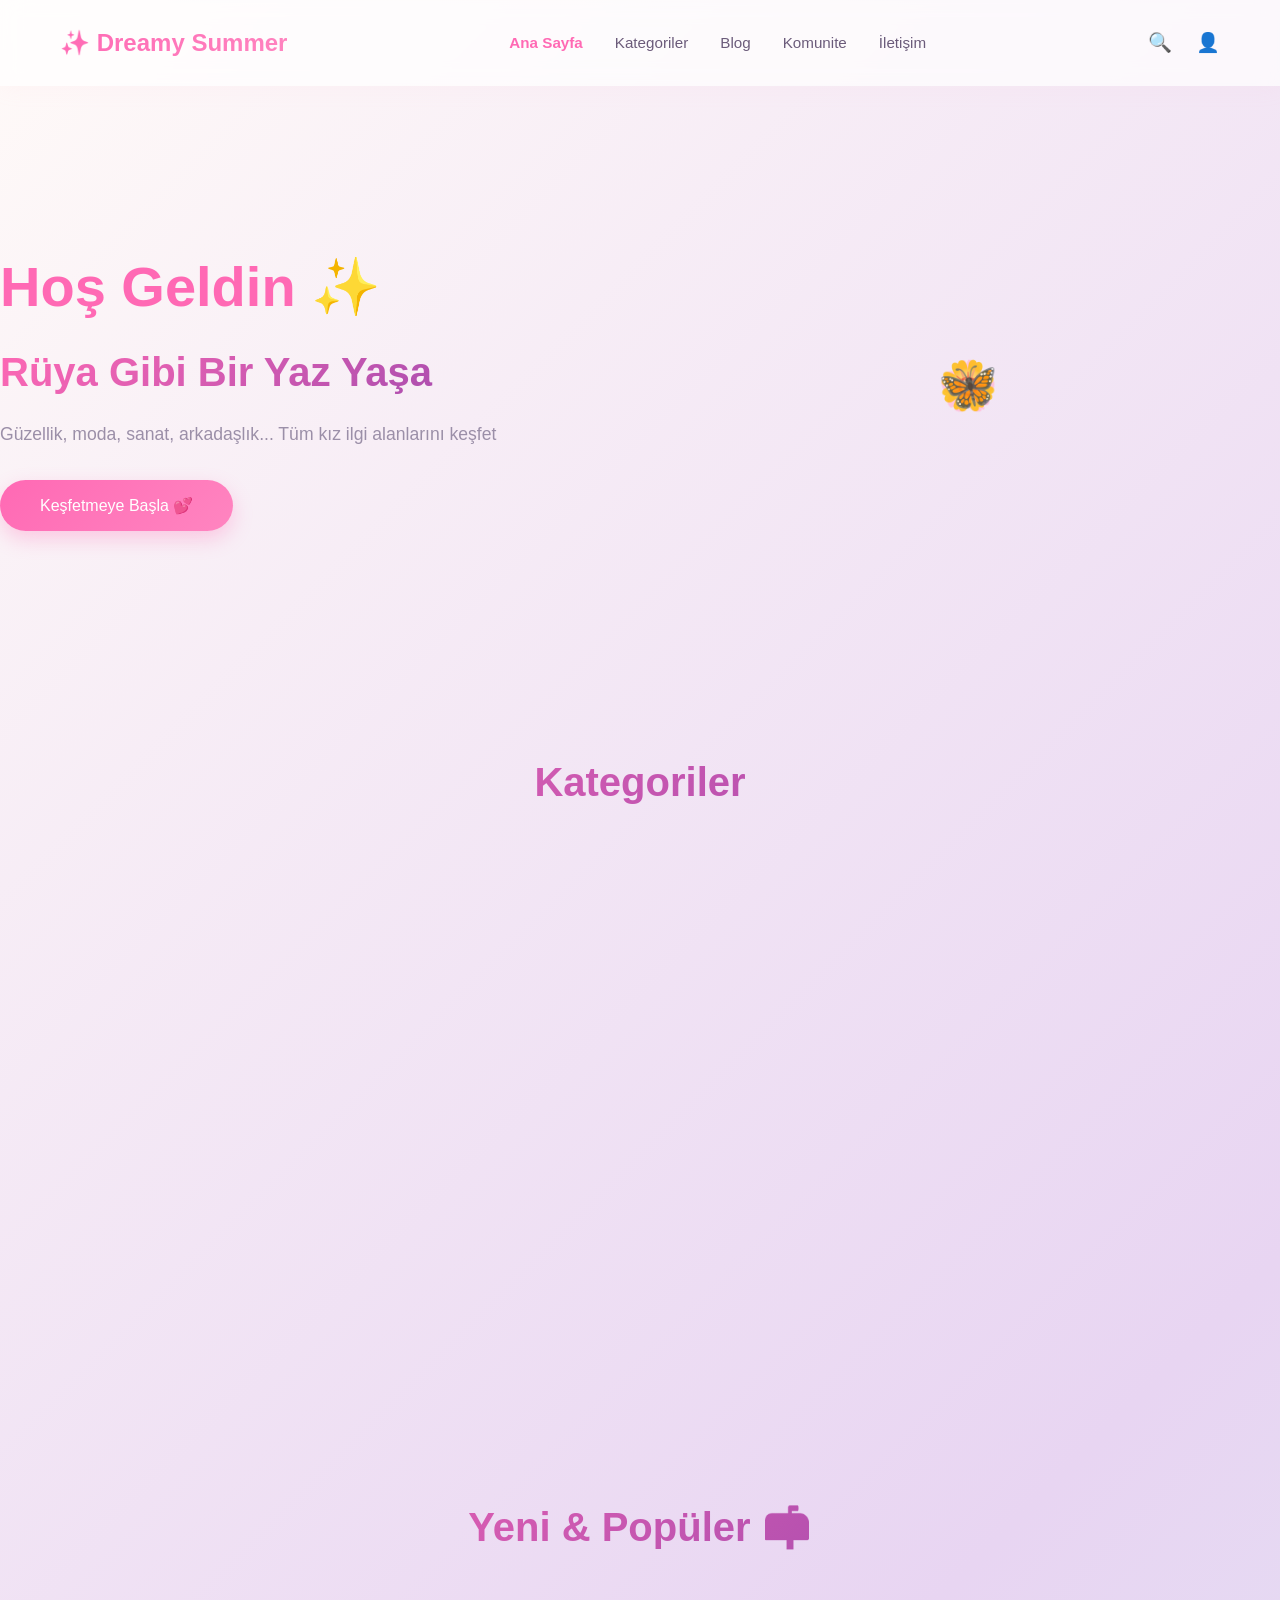
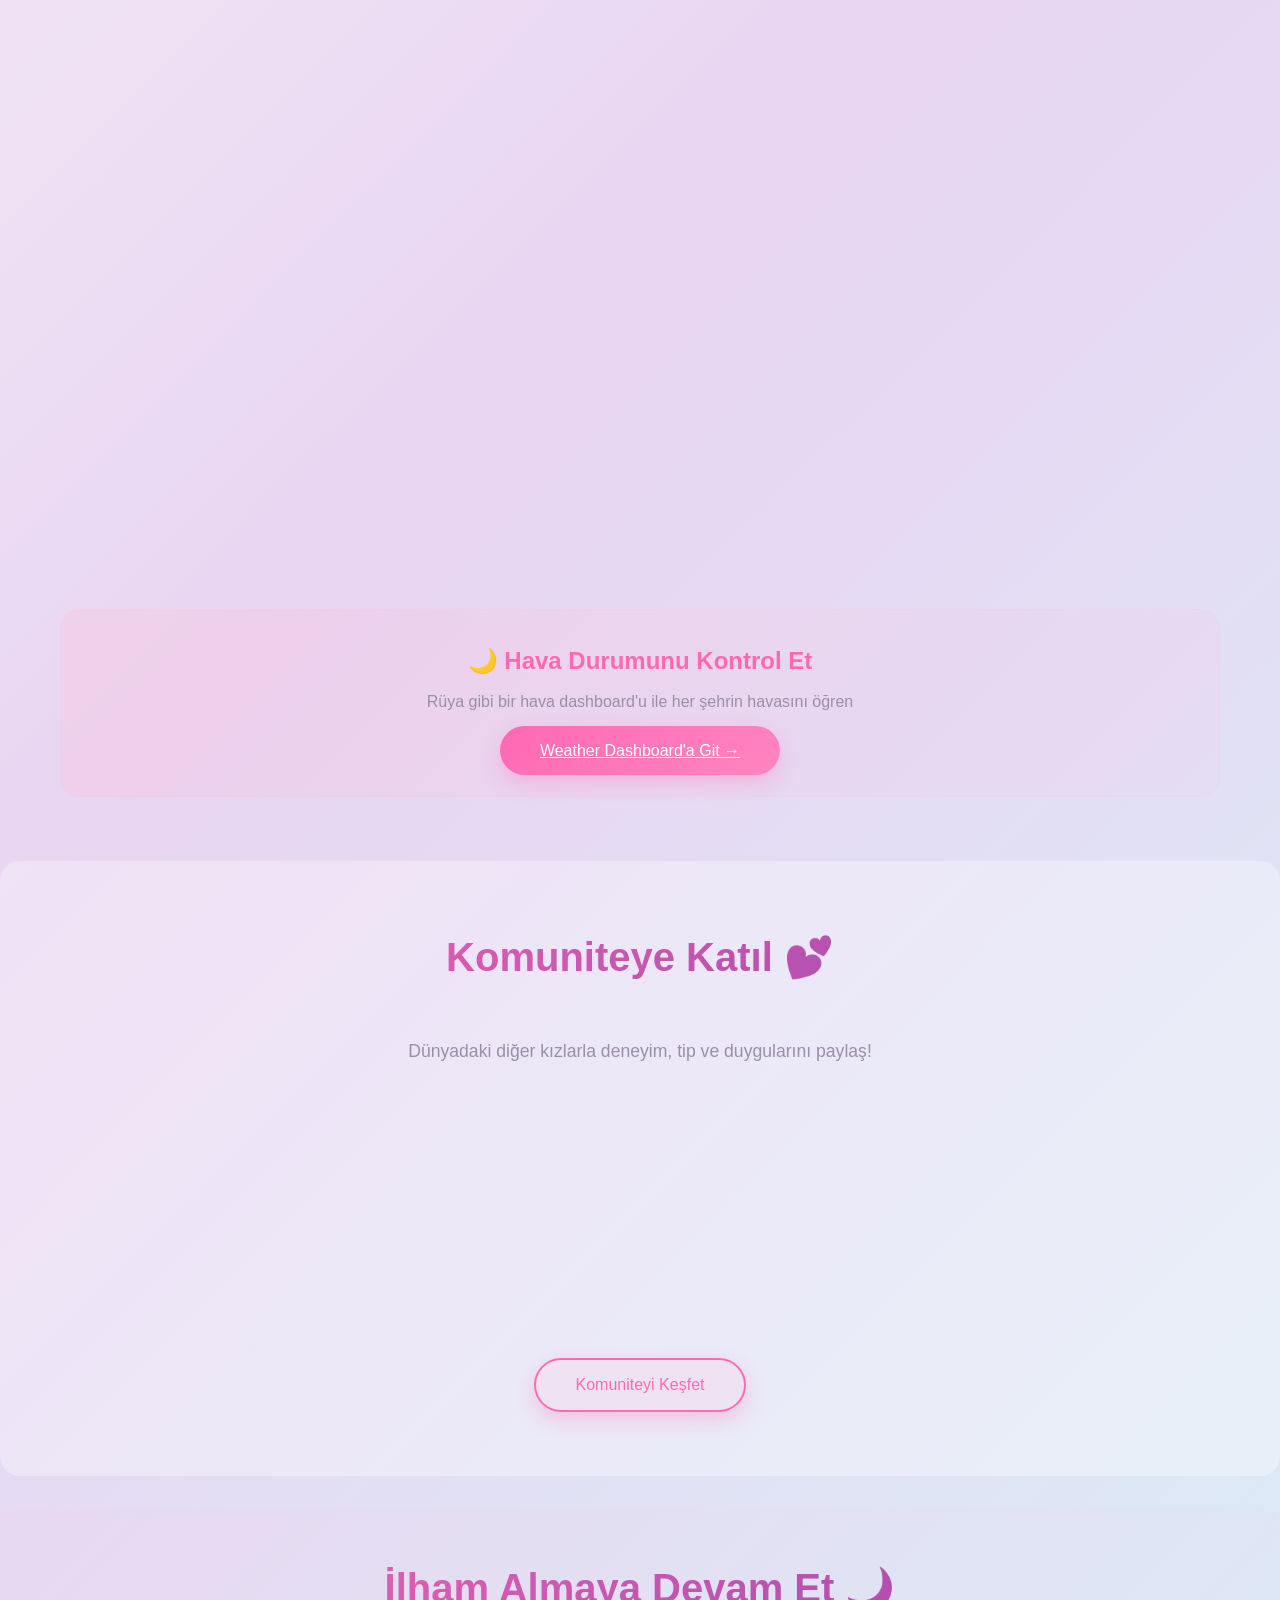
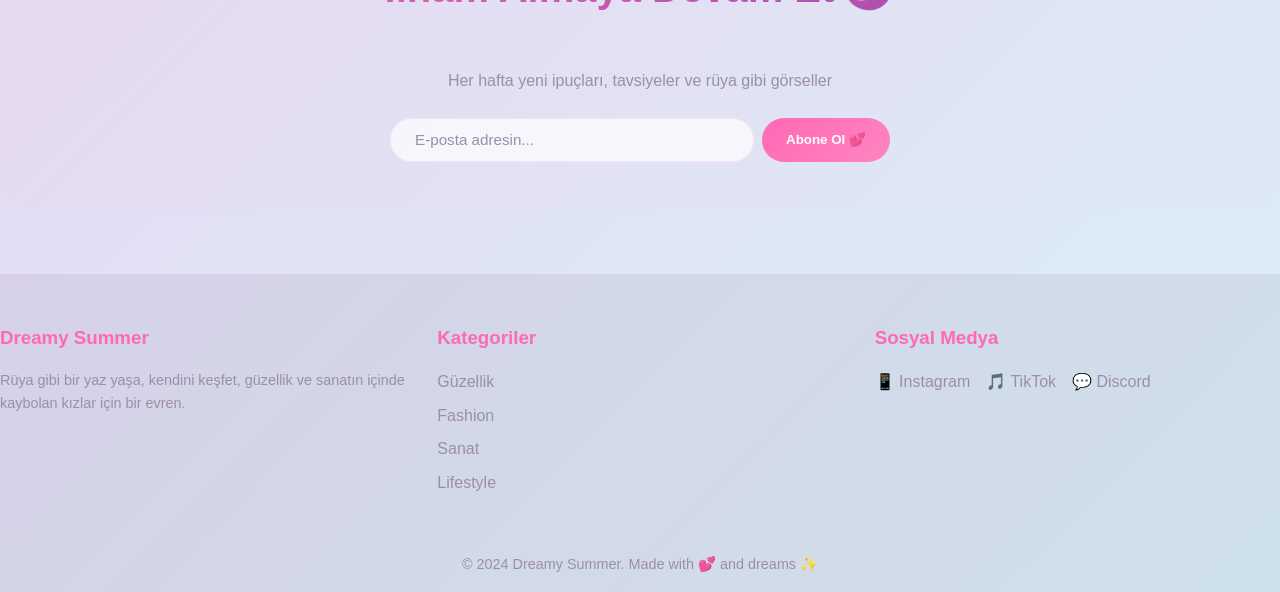
<file: index.html>
<!DOCTYPE html>
<html lang="tr">
<head>
    <meta charset="UTF-8">
    <meta name="viewport" content="width=device-width, initial-scale=1.0">
    <title>Dreamy Summer - Kız Kulübü</title>
    <link rel="stylesheet" href="style.css">
</head>
<body>
    <!-- Navigation -->
    <nav class="navbar">
        <div class="container">
            <div class="logo">✨ Dreamy Summer</div>
            <ul class="nav-links">
                <li><a href="#home">Ana Sayfa</a></li>
                <li><a href="#categories">Kategoriler</a></li>
                <li><a href="#blog">Blog</a></li>
                <li><a href="#community">Komunite</a></li>
                <li><a href="#contact">İletişim</a></li>
            </ul>
            <div class="nav-icons">
                <span class="search-icon">🔍</span>
                <span class="user-icon">👤</span>
            </div>
        </div>
    </nav>

    <!-- Hero Section -->
    <section id="home" class="hero">
        <div class="hero-content">
            <h1>Hoş Geldin ✨</h1>
            <h2>Rüya Gibi Bir Yaz Yaşa</h2>
            <p>Güzellik, moda, sanat, arkadaşlık... Tüm kız ilgi alanlarını keşfet</p>
            <button class="cta-button">Keşfetmeye Başla 💕</button>
        </div>
        <div class="hero-image">
            <div class="floating-element">🌸</div>
            <div class="floating-element" style="animation-delay: 2s;">🌼</div>
            <div class="floating-element" style="animation-delay: 4s;">🦋</div>
        </div>
    </section>

    <!-- Categories Section -->
    <section id="categories" class="categories">
        <h2>Kategoriler</h2>
        <div class="category-grid">
            <div class="category-card">
                <div class="category-icon">💄</div>
                <h3>Güzellik & Bakım</h3>
                <p>Cilt bakımı, makyaj tipleri & güzellik sırları</p>
            </div>
            <div class="category-card">
                <div class="category-icon">👗</div>
                <h3>Fashion & Stil</h3>
                <p>Yaz modası, kombinler & stil ipuçları</p>
            </div>
            <div class="category-card">
                <div class="category-icon">🎨</div>
                <h3>Sanat & Hobi</h3>
                <p>DIY, resim, müzik & yaratıcı projeler</p>
            </div>
            <div class="category-card">
                <div class="category-icon">📚</div>
                <h3>Lifestyle</h3>
                <p>Yaşam tarzı, meditasyon & wellness</p>
            </div>
            <div class="category-card">
                <div class="category-icon">💝</div>
                <h3>Arkadaşlık</h3>
                <p>Dostluk, ilişkiler & duygular</p>
            </div>
            <div class="category-card">
                <div class="category-icon">🍰</div>
                <h3>Mutfak</h3>
                <p>Kolay tarifler & yaz içecekleri</p>
            </div>
        </div>
    </section>

    <!-- Featured Posts Section -->
    <section id="blog" class="featured-posts">
        <h2>Yeni & Popüler 📫</h2>
        <div class="posts-grid">
            <article class="post-card">
                <div class="post-image" style="background: linear-gradient(135deg, #ffd1e8 0%, #c084fc 100%);"></div>
                <div class="post-content">
                    <span class="category-tag">Güzellik</span>
                    <h3>Yaz Cilt Bakımı: 5 Adımda Parlak Cilt</h3>
                    <p>Sıcak yaylarda ciltini koruyabilmek için neler yapmalısın? İşte harika ipuçları...</p>
                    <a href="#" class="read-more">Oku →</a>
                </div>
            </article>

            <article class="post-card">
                <div class="post-image" style="background: linear-gradient(135deg, #a8edea 0%, #fed6e3 100%);"></div>
                <div class="post-content">
                    <span class="category-tag">Fashion</span>
                    <h3>Yaz Gardıropunun Temel Parçaları</h3>
                    <p>Her kızın yazında olması gereken kıyafetler ve kombinleri...</p>
                    <a href="#" class="read-more">Oku →</a>
                </div>
            </article>

            <article class="post-card">
                <div class="post-image" style="background: linear-gradient(135deg, #ffecd2 0%, #fcb69f 100%);"></div>
                <div class="post-content">
                    <span class="category-tag">Arkadaşlık</span>
                    <h3>Yaz Tatilinde En İyi Anılar Nasıl Yaratılır?</h3>
                    <p>Arkadaşlarınla unutulmaz anılar birlikte yaratmanın yolları...</p>
                    <a href="#" class="read-more">Oku →</a>
                </div>
            </article>

            <article class="post-card">
                <div class="post-image" style="background: linear-gradient(135deg, #d5aaff 0%, #b19cd9 100%);"></div>
                <div class="post-content">
                    <span class="category-tag">Mutfak</span>
                    <h3>3 Dakikada Hazırlanan Yaz İçecekleri</h3>
                    <p>Serinletici ve leziz içecek tarifleri arkadaşlarınla paylaşmak için...</p>
                    <a href="#" class="read-more">Oku →</a>
                </div>
            </article>
        </div>
    </section>

    <!-- Weather Dashboard Link -->
    <section class="weather-banner">
        <div class="container">
            <div class="banner-content">
                <h2>🌙 Hava Durumunu Kontrol Et</h2>
                <p>Rüya gibi bir hava dashboard'u ile her şehrin havasını öğren</p>
                <a href="weather.html" class="cta-button">Weather Dashboard'a Git →</a>
            </div>
        </div>
    </section>

    <!-- Community Section -->
    <section id="community" class="community">
        <div class="community-content">
            <h2>Komuniteye Katıl 💕</h2>
            <p>Dünyadaki diğer kızlarla deneyim, tip ve duygularını paylaş!</p>
            <div class="community-features">
                <div class="feature">
                    <span class="feature-icon">💬</span>
                    <h3>Tartışmalar</h3>
                    <p>Fikirlerini diğer kızlarla paylaş</p>
                </div>
                <div class="feature">
                    <span class="feature-icon">📸</span>
                    <h3>Fotoğraf Paylaş</h3>
                    <p>En güzel anlarını paylaş</p>
                </div>
                <div class="feature">
                    <span class="feature-icon">⭐</span>
                    <h3>İlham Al</h3>
                    <p>Başkalarından ilham al</p>
                </div>
            </div>
            <button class="cta-button secondary">Komuniteyi Keşfet</button>
        </div>
    </section>

    <!-- Newsletter Section -->
    <section class="newsletter">
        <h2>İlham Almaya Devam Et 🌙</h2>
        <p>Her hafta yeni ipuçları, tavsiyeler ve rüya gibi görseller</p>
        <form class="newsletter-form">
            <input type="email" placeholder="E-posta adresin..." required>
            <button type="submit" class="submit-btn">Abone Ol 💕</button>
        </form>
    </section>

    <!-- Footer -->
    <footer class="footer">
        <div class="footer-content">
            <div class="footer-section">
                <h3>Dreamy Summer</h3>
                <p>Rüya gibi bir yaz yaşa, kendini keşfet, güzellik ve sanatın içinde kaybolan kızlar için bir evren.</p>
            </div>
            <div class="footer-section">
                <h3>Kategoriler</h3>
                <ul>
                    <li><a href="#">Güzellik</a></li>
                    <li><a href="#">Fashion</a></li>
                    <li><a href="#">Sanat</a></li>
                    <li><a href="#">Lifestyle</a></li>
                </ul>
            </div>
            <div class="footer-section">
                <h3>Sosyal Medya</h3>
                <div class="social-links">
                    <a href="#">📱 Instagram</a>
                    <a href="#">🎵 TikTok</a>
                    <a href="#">💬 Discord</a>
                </div>
            </div>
        </div>
        <div class="footer-bottom">
            <p>© 2024 Dreamy Summer. Made with 💕 and dreams ✨</p>
        </div>
    </footer>

    <script src="script.js"></script>
</body>
</html>
</file>
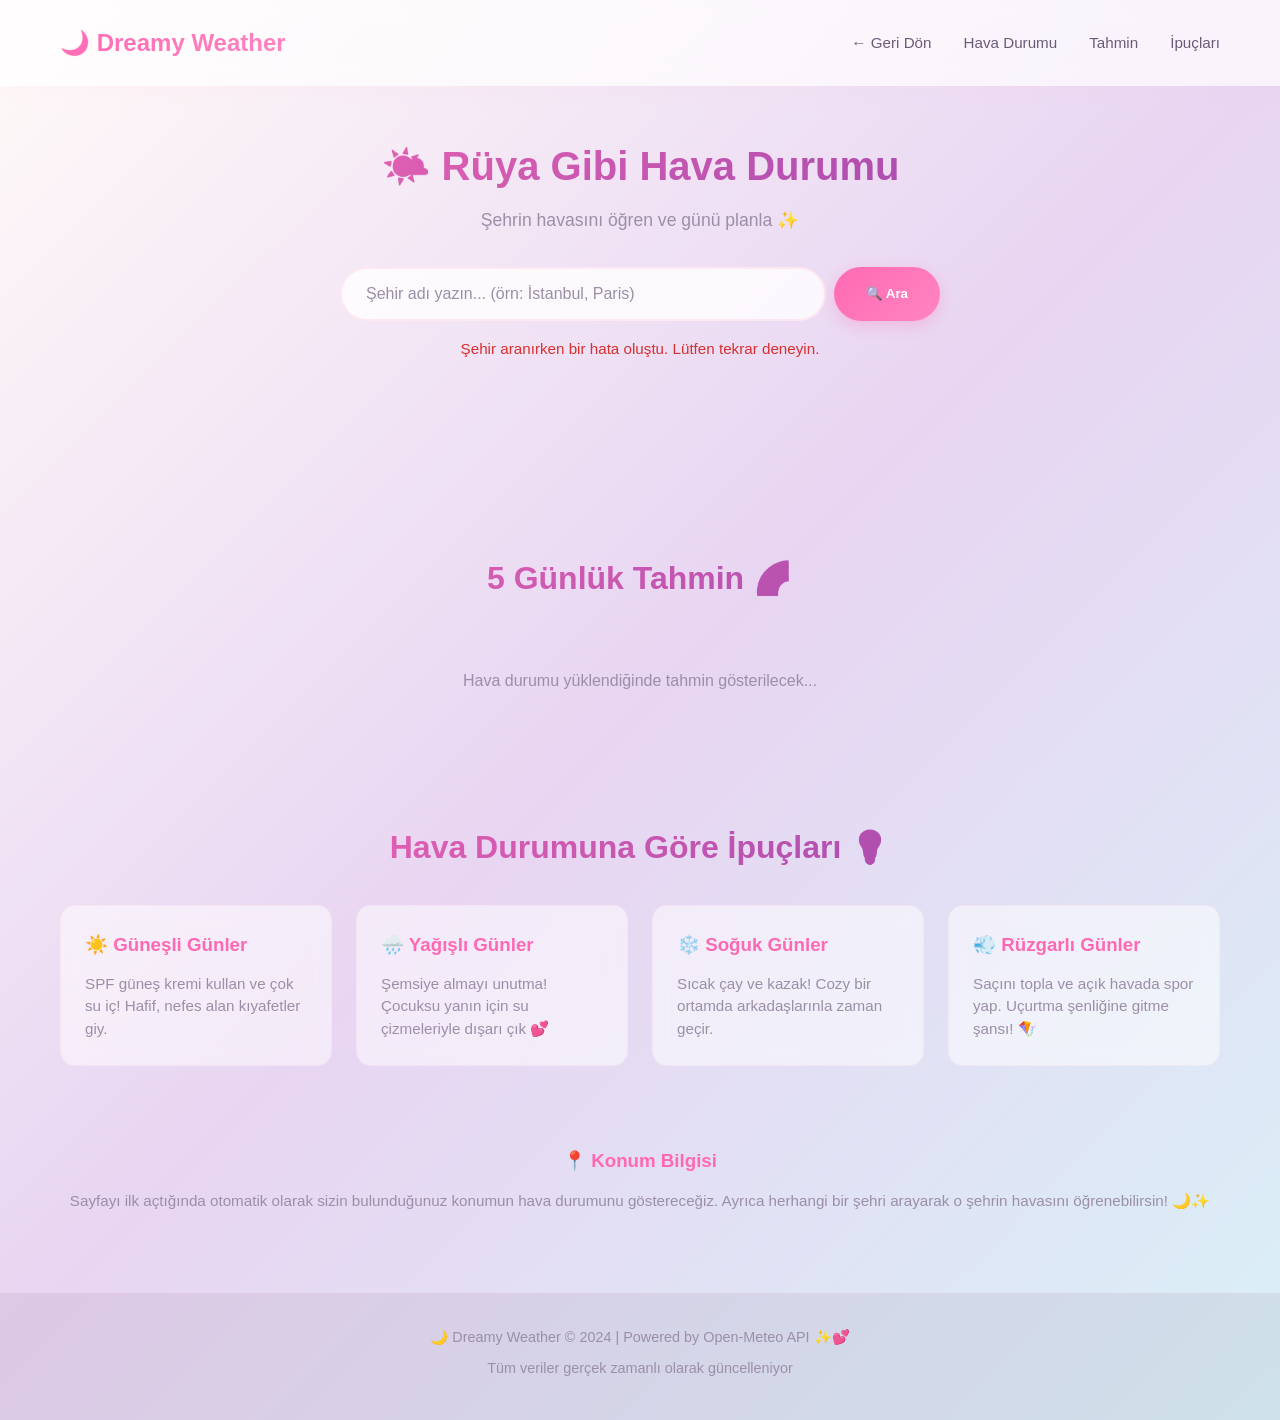
<file: weather.html>
<!DOCTYPE html>
<html lang="tr">
<head>
    <meta charset="UTF-8">
    <meta name="viewport" content="width=device-width, initial-scale=1.0">
    <title>Dreamy Weather - Rüya Gibi Hava Durumu</title>
    <link rel="stylesheet" href="weather-style.css">
</head>
<body>
    <!-- Navigation -->
    <nav class="navbar">
        <div class="container">
            <div class="logo">🌙 Dreamy Weather</div>
            <ul class="nav-links">
                <li><a href="index.html">← Geri Dön</a></li>
                <li><a href="#weather">Hava Durumu</a></li>
                <li><a href="#forecast">Tahmin</a></li>
                <li><a href="#tips">İpuçları</a></li>
            </ul>
        </div>
    </nav>

    <!-- Search Section -->
    <section class="search-section">
        <div class="container">
            <h1>🌤️ Rüya Gibi Hava Durumu</h1>
            <p>Şehrin havasını öğren ve günü planla ✨</p>
            <div class="search-box">
                <input 
                    type="text" 
                    id="searchInput" 
                    placeholder="Şehir adı yazın... (örn: İstanbul, Paris)"
                    class="search-input"
                >
                <button id="searchBtn" class="search-btn">🔍 Ara</button>
            </div>
            <div id="errorMessage" class="error-message"></div>
        </div>
    </section>

    <!-- Current Weather Section -->
    <section id="weather" class="current-weather">
        <div class="container">
            <div id="loadingSpinner" class="loading-spinner">
                <div class="spinner"></div>
                <p>Hava durumu yükleniyor... 🌙</p>
            </div>
            
            <div id="weatherContent" class="weather-content" style="display: none;">
                <div class="weather-main">
                    <div class="weather-info">
                        <h2 id="cityName"></h2>
                        <p id="weatherDescription" class="weather-description"></p>
                        <div class="temperature-display">
                            <span id="temperature" class="temperature"></span>
                            <span class="degree">°C</span>
                        </div>
                        <p id="feelsLike" class="feels-like"></p>
                    </div>
                    <div class="weather-icon-large">
                        <div id="weatherEmoji" class="emoji-display">🌤️</div>
                    </div>
                </div>

                <!-- Weather Details Grid -->
                <div class="weather-details">
                    <div class="detail-card">
                        <div class="detail-icon">💧</div>
                        <h3>Nem</h3>
                        <p id="humidity" class="detail-value">--%</p>
                    </div>
                    <div class="detail-card">
                        <div class="detail-icon">💨</div>
                        <h3>Rüzgar</h3>
                        <p id="windSpeed" class="detail-value">-- km/h</p>
                    </div>
                    <div class="detail-card">
                        <div class="detail-icon">🧭</div>
                        <h3>Basınç</h3>
                        <p id="pressure" class="detail-value">-- hPa</p>
                    </div>
                    <div class="detail-card">
                        <div class="detail-icon">👁️</div>
                        <h3>Görüş</h3>
                        <p id="visibility" class="detail-value">-- km</p>
                    </div>
                    <div class="detail-card">
                        <div class="detail-icon">☀️</div>
                        <h3>UV İndeksi</h3>
                        <p id="uvIndex" class="detail-value">--</p>
                    </div>
                    <div class="detail-card">
                        <div class="detail-icon">🌅</div>
                        <h3>Günbatımı</h3>
                        <p id="sunset" class="detail-value">--:--</p>
                    </div>
                </div>
            </div>
        </div>
    </section>

    <!-- Forecast Section -->
    <section id="forecast" class="forecast-section">
        <div class="container">
            <h2>5 Günlük Tahmin 🌈</h2>
            <div id="forecastContent" class="forecast-grid">
                <div class="forecast-placeholder">Hava durumu yüklendiğinde tahmin gösterilecek...</div>
            </div>
        </div>
    </section>

    <!-- Tips Section -->
    <section id="tips" class="tips-section">
        <div class="container">
            <h2>Hava Durumuna Göre İpuçları 💡</h2>
            <div id="tipsContent" class="tips-grid">
                <div class="tip-card">
                    <h3>☀️ Güneşli Günler</h3>
                    <p>SPF güneş kremi kullan ve çok su iç! Hafif, nefes alan kıyafetler giy.</p>
                </div>
                <div class="tip-card">
                    <h3>🌧️ Yağışlı Günler</h3>
                    <p>Şemsiye almayı unutma! Çocuksu yanın için su çizmeleriyle dışarı çık 💕</p>
                </div>
                <div class="tip-card">
                    <h3>❄️ Soğuk Günler</h3>
                    <p>Sıcak çay ve kazak! Cozy bir ortamda arkadaşlarınla zaman geçir.</p>
                </div>
                <div class="tip-card">
                    <h3>💨 Rüzgarlı Günler</h3>
                    <p>Saçını topla ve açık havada spor yap. Uçurtma şenliğine gitme şansı! 🪁</p>
                </div>
            </div>
        </div>
    </section>

    <!-- Default Location Tips -->
    <section class="info-section">
        <div class="container">
            <h3>📍 Konum Bilgisi</h3>
            <p>Sayfayı ilk açtığında otomatik olarak sizin bulunduğunuz konumun hava durumunu göstereceğiz. Ayrıca herhangi bir şehri arayarak o şehrin havasını öğrenebilirsin! 🌙✨</p>
        </div>
    </section>

    <!-- Footer -->
    <footer class="footer">
        <div class="container">
            <p>🌙 Dreamy Weather © 2024 | Powered by Open-Meteo API ✨💕</p>
            <p>Tüm veriler gerçek zamanlı olarak güncelleniyor</p>
        </div>
    </footer>

    <script src="weather-script.js"></script>
</body>
</html>
</file>
<file: style.css>
* {
    margin: 0;
    padding: 0;
    box-sizing: border-box;
}

:root {
    /* Naif Soft Girl Color Palette */
    --primary-pink: #ffc0d9;
    --dusty-pink: #f5d5e8;
    --lavender: #e8d5f2;
    --baby-blue: #d9f0f7;
    --cream: #fffaf8;
    --peach: #f5e6d3;
    --mint: #e8f5f0;
    --lilac: #ede8f5;
    --text-dark: #6b5b7a;
    --text-light: #9b8fa8;
    --accent: #ff69b4;
}

body {
    font-family: 'Segoe UI', Tahoma, Geneva, Verdana, sans-serif;
    background: linear-gradient(135deg, var(--cream) 0%, var(--lavender) 50%, var(--baby-blue) 100%);
    color: var(--text-dark);
    line-height: 1.6;
    min-height: 100vh;
}

.container {
    max-width: 1200px;
    margin: 0 auto;
    padding: 0 20px;
}

/* Navigation */
.navbar {
    background: rgba(255, 255, 255, 0.7);
    backdrop-filter: blur(10px);
    padding: 1.5rem 0;
    position: sticky;
    top: 0;
    z-index: 100;
    box-shadow: 0 2px 20px rgba(255, 192, 217, 0.1);
}

.navbar .container {
    display: flex;
    justify-content: space-between;
    align-items: center;
}

.logo {
    font-size: 1.5rem;
    font-weight: bold;
    background: linear-gradient(135deg, var(--accent) 0%, #ff85c0 100%);
    -webkit-background-clip: text;
    -webkit-text-fill-color: transparent;
    background-clip: text;
}

.nav-links {
    display: flex;
    list-style: none;
    gap: 2rem;
}

.nav-links a {
    color: var(--text-dark);
    text-decoration: none;
    font-size: 0.95rem;
    transition: all 0.3s ease;
    position: relative;
}

.nav-links a:hover {
    color: var(--accent);
}

.nav-links a::after {
    content: '';
    position: absolute;
    bottom: -5px;
    left: 0;
    width: 0;
    height: 2px;
    background: var(--accent);
    transition: width 0.3s ease;
}

.nav-links a:hover::after {
    width: 100%;
}

.nav-icons {
    display: flex;
    gap: 1.5rem;
    font-size: 1.2rem;
    cursor: pointer;
}

.nav-icons span {
    transition: transform 0.3s ease;
}

.nav-icons span:hover {
    transform: scale(1.2);
}

/* Hero Section */
.hero {
    display: grid;
    grid-template-columns: 1fr 1fr;
    align-items: center;
    gap: 2rem;
    padding: 4rem 0;
    min-height: 600px;
}

.hero-content h1 {
    font-size: 3.5rem;
    color: var(--accent);
    margin-bottom: 0.5rem;
    animation: fadeInDown 1s ease;
}

.hero-content h2 {
    font-size: 2.5rem;
    background: linear-gradient(135deg, var(--accent) 0%, #8e44ad 100%);
    -webkit-background-clip: text;
    -webkit-text-fill-color: transparent;
    background-clip: text;
    margin-bottom: 1rem;
    animation: fadeInUp 1s ease 0.2s both;
}

.hero-content p {
    font-size: 1.1rem;
    color: var(--text-light);
    margin-bottom: 2rem;
    animation: fadeInUp 1s ease 0.4s both;
}

.cta-button {
    background: linear-gradient(135deg, var(--accent) 0%, #ff85c0 100%);
    color: white;
    border: none;
    padding: 1rem 2.5rem;
    border-radius: 50px;
    font-size: 1rem;
    cursor: pointer;
    transition: all 0.3s ease;
    box-shadow: 0 8px 20px rgba(255, 105, 180, 0.3);
    animation: fadeInUp 1s ease 0.6s both;
}

.cta-button:hover {
    transform: translateY(-3px);
    box-shadow: 0 12px 30px rgba(255, 105, 180, 0.4);
}

.cta-button.secondary {
    background: rgba(255, 192, 217, 0.2);
    color: var(--accent);
    border: 2px solid var(--accent);
}

.cta-button.secondary:hover {
    background: rgba(255, 192, 217, 0.3);
}

.hero-image {
    position: relative;
    height: 400px;
    display: flex;
    align-items: center;
    justify-content: center;
}

.floating-element {
    position: absolute;
    font-size: 3rem;
    animation: float 6s ease-in-out infinite;
    opacity: 0.8;
}

@keyframes float {
    0%, 100% {
        transform: translateY(0px) rotate(0deg);
    }
    50% {
        transform: translateY(-30px) rotate(10deg);
    }
}

/* Categories Section */
.categories {
    padding: 4rem 0;
}

.categories h2,
.featured-posts h2,
.community h2,
.newsletter h2 {
    font-size: 2.5rem;
    text-align: center;
    margin-bottom: 3rem;
    background: linear-gradient(135deg, var(--accent) 0%, #8e44ad 100%);
    -webkit-background-clip: text;
    -webkit-text-fill-color: transparent;
    background-clip: text;
}

.category-grid {
    display: grid;
    grid-template-columns: repeat(auto-fit, minmax(280px, 1fr));
    gap: 2rem;
}

.category-card {
    background: rgba(255, 255, 255, 0.5);
    backdrop-filter: blur(10px);
    padding: 2rem;
    border-radius: 20px;
    text-align: center;
    transition: all 0.3s ease;
    border: 1px solid rgba(255, 192, 217, 0.3);
    cursor: pointer;
}

.category-card:hover {
    transform: translateY(-10px);
    background: rgba(255, 255, 255, 0.8);
    box-shadow: 0 10px 30px rgba(255, 105, 180, 0.15);
}

.category-icon {
    font-size: 3rem;
    margin-bottom: 1rem;
    display: inline-block;
    transition: transform 0.3s ease;
}

.category-card:hover .category-icon {
    transform: scale(1.2) rotate(10deg);
}

.category-card h3 {
    font-size: 1.3rem;
    margin-bottom: 0.5rem;
    color: var(--accent);
}

.category-card p {
    color: var(--text-light);
    font-size: 0.95rem;
}

/* Featured Posts Section */
.featured-posts {
    padding: 4rem 0;
}

.posts-grid {
    display: grid;
    grid-template-columns: repeat(auto-fit, minmax(280px, 1fr));
    gap: 2rem;
}

.post-card {
    background: rgba(255, 255, 255, 0.4);
    backdrop-filter: blur(10px);
    border-radius: 15px;
    overflow: hidden;
    transition: all 0.3s ease;
    border: 1px solid rgba(255, 192, 217, 0.2);
}

.post-card:hover {
    transform: translateY(-8px);
    box-shadow: 0 15px 40px rgba(255, 105, 180, 0.2);
}

.post-image {
    height: 200px;
    background: linear-gradient(135deg, var(--dusty-pink) 0%, var(--lavender) 100%);
}

.post-content {
    padding: 1.5rem;
}

.category-tag {
    display: inline-block;
    background: rgba(255, 192, 217, 0.3);
    color: var(--accent);
    padding: 0.3rem 0.8rem;
    border-radius: 20px;
    font-size: 0.8rem;
    margin-bottom: 0.8rem;
}

.post-card h3 {
    font-size: 1.2rem;
    margin-bottom: 0.8rem;
    color: var(--text-dark);
    line-height: 1.4;
}

.post-card p {
    color: var(--text-light);
    font-size: 0.95rem;
    margin-bottom: 1rem;
}

.read-more {
    color: var(--accent);
    text-decoration: none;
    font-weight: 600;
    transition: all 0.3s ease;
}

.read-more:hover {
    gap: 0.5rem;
}

/* Weather Banner */
.weather-banner {
    padding: 2rem 0;
    margin: 2rem 0;
}

.banner-content {
    background: linear-gradient(135deg, rgba(255, 192, 217, 0.3) 0%, rgba(232, 213, 242, 0.3) 100%);
    border-radius: 20px;
    padding: 2rem;
    text-align: center;
    border: 1px solid rgba(255, 192, 217, 0.2);
}

.banner-content h2 {
    color: var(--accent);
    margin-bottom: 0.5rem;
}

.banner-content p {
    color: var(--text-light);
    margin-bottom: 1.5rem;
}

.banner-content .cta-button {
    animation: none;
}

/* Community Section */
.community {
    padding: 4rem 0;
    background: rgba(255, 255, 255, 0.3);
    border-radius: 20px;
    margin: 2rem 0;
}

.community-content {
    text-align: center;
}

.community-content p {
    font-size: 1.1rem;
    color: var(--text-light);
    margin-bottom: 2.5rem;
}

.community-features {
    display: grid;
    grid-template-columns: repeat(auto-fit, minmax(200px, 1fr));
    gap: 2rem;
    margin-bottom: 2rem;
}

.feature {
    padding: 1.5rem;
    background: rgba(255, 255, 255, 0.5);
    border-radius: 15px;
    transition: all 0.3s ease;
}

.feature:hover {
    background: rgba(255, 192, 217, 0.2);
    transform: scale(1.05);
}

.feature-icon {
    font-size: 2.5rem;
    display: block;
    margin-bottom: 0.5rem;
}

.feature h3 {
    color: var(--accent);
    margin-bottom: 0.5rem;
}

.feature p {
    color: var(--text-light);
    font-size: 0.9rem;
}

/* Newsletter Section */
.newsletter {
    padding: 3rem 0;
    text-align: center;
    background: linear-gradient(135deg, rgba(255, 192, 217, 0.1) 0%, rgba(232, 213, 242, 0.1) 100%);
    border-radius: 20px;
    margin: 2rem 0;
}

.newsletter p {
    color: var(--text-light);
    margin-bottom: 1.5rem;
}

.newsletter-form {
    display: flex;
    gap: 0.5rem;
    max-width: 500px;
    margin: 0 auto;
    flex-wrap: wrap;
    justify-content: center;
}

.newsletter-form input {
    flex: 1;
    min-width: 200px;
    padding: 0.8rem 1.5rem;
    border: 1px solid rgba(255, 192, 217, 0.3);
    border-radius: 30px;
    background: rgba(255, 255, 255, 0.7);
    color: var(--text-dark);
    font-size: 0.95rem;
}

.newsletter-form input::placeholder {
    color: var(--text-light);
}

.submit-btn {
    padding: 0.8rem 1.5rem;
    background: linear-gradient(135deg, var(--accent) 0%, #ff85c0 100%);
    color: white;
    border: none;
    border-radius: 30px;
    cursor: pointer;
    font-weight: 600;
    transition: all 0.3s ease;
}

.submit-btn:hover {
    transform: scale(1.05);
}

/* Footer */
.footer {
    background: rgba(107, 91, 122, 0.1);
    padding: 3rem 0 1rem;
    margin-top: 4rem;
    border-top: 1px solid rgba(255, 192, 217, 0.2);
}

.footer-content {
    display: grid;
    grid-template-columns: repeat(auto-fit, minmax(250px, 1fr));
    gap: 2rem;
    margin-bottom: 2rem;
}

.footer-section h3 {
    color: var(--accent);
    margin-bottom: 1rem;
}

.footer-section p {
    color: var(--text-light);
    font-size: 0.9rem;
}

.footer-section ul {
    list-style: none;
}

.footer-section ul li {
    margin-bottom: 0.5rem;
}

.footer-section ul a,
.social-links a {
    color: var(--text-light);
    text-decoration: none;
    transition: color 0.3s ease;
}

.footer-section ul a:hover,
.social-links a:hover {
    color: var(--accent);
}

.social-links {
    display: flex;
    gap: 1rem;
    flex-wrap: wrap;
}

.footer-bottom {
    text-align: center;
    padding-top: 1rem;
    border-top: 1px solid rgba(255, 192, 217, 0.1);
    color: var(--text-light);
    font-size: 0.9rem;
}

/* Animations */
@keyframes fadeInDown {
    from {
        opacity: 0;
        transform: translateY(-30px);
    }
    to {
        opacity: 1;
        transform: translateY(0);
    }
}

@keyframes fadeInUp {
    from {
        opacity: 0;
        transform: translateY(30px);
    }
    to {
        opacity: 1;
        transform: translateY(0);
    }
}

/* Responsive */
@media (max-width: 768px) {
    .hero {
        grid-template-columns: 1fr;
        padding: 2rem 0;
        min-height: auto;
    }

    .hero-content h1 {
        font-size: 2.5rem;
    }

    .hero-content h2 {
        font-size: 1.8rem;
    }

    .nav-links {
        display: none;
    }

    .categories h2,
    .featured-posts h2,
    .community h2,
    .newsletter h2 {
        font-size: 2rem;
    }

    .category-grid,
    .posts-grid {
        grid-template-columns: 1fr;
    }

    .newsletter-form {
        flex-direction: column;
    }

    .newsletter-form input,
    .submit-btn {
        width: 100%;
    }
}
</file>
<file: weather-style.css>
:root {
    /* Naif Soft Girl Color Palette */
    --primary-pink: #ffc0d9;
    --dusty-pink: #f5d5e8;
    --lavender: #e8d5f2;
    --baby-blue: #d9f0f7;
    --cream: #fffaf8;
    --peach: #f5e6d3;
    --mint: #e8f5f0;
    --lilac: #ede8f5;
    --text-dark: #6b5b7a;
    --text-light: #9b8fa8;
    --accent: #ff69b4;
}

* {
    margin: 0;
    padding: 0;
    box-sizing: border-box;
}

body {
    font-family: 'Segoe UI', Tahoma, Geneva, Verdana, sans-serif;
    background: linear-gradient(135deg, var(--cream) 0%, var(--lavender) 50%, var(--baby-blue) 100%);
    color: var(--text-dark);
    line-height: 1.6;
    min-height: 100vh;
}

.container {
    max-width: 1200px;
    margin: 0 auto;
    padding: 0 20px;
}

/* Navigation */
.navbar {
    background: rgba(255, 255, 255, 0.7);
    backdrop-filter: blur(10px);
    padding: 1.5rem 0;
    position: sticky;
    top: 0;
    z-index: 100;
    box-shadow: 0 2px 20px rgba(255, 192, 217, 0.1);
}

.navbar .container {
    display: flex;
    justify-content: space-between;
    align-items: center;
}

.logo {
    font-size: 1.5rem;
    font-weight: bold;
    background: linear-gradient(135deg, var(--accent) 0%, #ff85c0 100%);
    -webkit-background-clip: text;
    -webkit-text-fill-color: transparent;
    background-clip: text;
}

.nav-links {
    display: flex;
    list-style: none;
    gap: 2rem;
}

.nav-links a {
    color: var(--text-dark);
    text-decoration: none;
    font-size: 0.95rem;
    transition: all 0.3s ease;
}

.nav-links a:hover {
    color: var(--accent);
}

/* Search Section */
.search-section {
    padding: 3rem 0;
    text-align: center;
}

.search-section h1 {
    font-size: 2.5rem;
    background: linear-gradient(135deg, var(--accent) 0%, #8e44ad 100%);
    -webkit-background-clip: text;
    -webkit-text-fill-color: transparent;
    background-clip: text;
    margin-bottom: 0.5rem;
}

.search-section p {
    color: var(--text-light);
    margin-bottom: 2rem;
    font-size: 1.1rem;
}

.search-box {
    display: flex;
    gap: 0.5rem;
    max-width: 600px;
    margin: 0 auto 1rem;
    flex-wrap: wrap;
    justify-content: center;
}

.search-input {
    flex: 1;
    min-width: 250px;
    padding: 1rem 1.5rem;
    border: 2px solid rgba(255, 192, 217, 0.3);
    border-radius: 50px;
    background: rgba(255, 255, 255, 0.8);
    color: var(--text-dark);
    font-size: 1rem;
    transition: all 0.3s ease;
}

.search-input:focus {
    outline: none;
    border-color: var(--accent);
    box-shadow: 0 0 15px rgba(255, 105, 180, 0.2);
}

.search-input::placeholder {
    color: var(--text-light);
}

.search-btn {
    padding: 1rem 2rem;
    background: linear-gradient(135deg, var(--accent) 0%, #ff85c0 100%);
    color: white;
    border: none;
    border-radius: 50px;
    cursor: pointer;
    font-weight: 600;
    transition: all 0.3s ease;
    box-shadow: 0 5px 15px rgba(255, 105, 180, 0.3);
}

.search-btn:hover {
    transform: translateY(-3px);
    box-shadow: 0 8px 25px rgba(255, 105, 180, 0.4);
}

.error-message {
    color: #d63031;
    font-size: 0.95rem;
    margin-top: 0.5rem;
    min-height: 20px;
}

/* Loading Spinner */
.loading-spinner {
    text-align: center;
    padding: 3rem;
}

.spinner {
    border: 4px solid rgba(255, 192, 217, 0.2);
    border-top: 4px solid var(--accent);
    border-radius: 50%;
    width: 50px;
    height: 50px;
    animation: spin 1s linear infinite;
    margin: 0 auto 1rem;
}

@keyframes spin {
    0% { transform: rotate(0deg); }
    100% { transform: rotate(360deg); }
}

/* Current Weather Section */
.current-weather {
    padding: 3rem 0;
}

.weather-content {
    animation: fadeIn 0.6s ease;
}

@keyframes fadeIn {
    from {
        opacity: 0;
        transform: translateY(20px);
    }
    to {
        opacity: 1;
        transform: translateY(0);
    }
}

.weather-main {
    background: rgba(255, 255, 255, 0.4);
    backdrop-filter: blur(10px);
    border-radius: 20px;
    padding: 2rem;
    display: grid;
    grid-template-columns: 1fr 1fr;
    gap: 2rem;
    align-items: center;
    margin-bottom: 2rem;
    border: 1px solid rgba(255, 192, 217, 0.2);
}

.weather-info h2 {
    font-size: 2.5rem;
    color: var(--text-dark);
    margin-bottom: 0.5rem;
}

.weather-description {
    color: var(--text-light);
    font-size: 1.1rem;
    margin-bottom: 1rem;
    text-transform: capitalize;
}

.temperature-display {
    display: flex;
    align-items: flex-start;
    gap: 0;
    margin-bottom: 1rem;
}

.temperature {
    font-size: 4rem;
    font-weight: bold;
    background: linear-gradient(135deg, var(--accent) 0%, #8e44ad 100%);
    -webkit-background-clip: text;
    -webkit-text-fill-color: transparent;
    background-clip: text;
}

.degree {
    font-size: 1.5rem;
    margin-top: 0.5rem;
    color: var(--accent);
}

.feels-like {
    color: var(--text-light);
    font-size: 1rem;
}

.emoji-display {
    font-size: 8rem;
    text-align: center;
    animation: bounce 2s ease-in-out infinite;
}

@keyframes bounce {
    0%, 100% { transform: translateY(0); }
    50% { transform: translateY(-20px); }
}

/* Weather Details Grid */
.weather-details {
    display: grid;
    grid-template-columns: repeat(auto-fit, minmax(150px, 1fr));
    gap: 1.5rem;
}

.detail-card {
    background: rgba(255, 255, 255, 0.5);
    backdrop-filter: blur(10px);
    border-radius: 15px;
    padding: 1.5rem;
    text-align: center;
    border: 1px solid rgba(255, 192, 217, 0.2);
    transition: all 0.3s ease;
}

.detail-card:hover {
    transform: translateY(-5px);
    background: rgba(255, 255, 255, 0.7);
    box-shadow: 0 8px 20px rgba(255, 105, 180, 0.1);
}

.detail-icon {
    font-size: 2rem;
    margin-bottom: 0.5rem;
}

.detail-card h3 {
    color: var(--accent);
    font-size: 0.9rem;
    margin-bottom: 0.5rem;
}

.detail-value {
    color: var(--text-dark);
    font-size: 1.3rem;
    font-weight: 600;
}

/* Forecast Section */
.forecast-section {
    padding: 3rem 0;
}

.forecast-section h2 {
    font-size: 2rem;
    text-align: center;
    background: linear-gradient(135deg, var(--accent) 0%, #8e44ad 100%);
    -webkit-background-clip: text;
    -webkit-text-fill-color: transparent;
    background-clip: text;
    margin-bottom: 2rem;
}

.forecast-grid {
    display: grid;
    grid-template-columns: repeat(auto-fit, minmax(150px, 1fr));
    gap: 1.5rem;
}

.forecast-card {
    background: rgba(255, 255, 255, 0.5);
    backdrop-filter: blur(10px);
    border-radius: 15px;
    padding: 1.5rem;
    text-align: center;
    border: 1px solid rgba(255, 192, 217, 0.2);
    transition: all 0.3s ease;
    cursor: pointer;
}

.forecast-card:hover {
    transform: translateY(-5px);
    background: rgba(255, 255, 255, 0.7);
    box-shadow: 0 10px 25px rgba(255, 105, 180, 0.15);
}

.forecast-date {
    color: var(--accent);
    font-weight: 600;
    margin-bottom: 0.5rem;
}

.forecast-emoji {
    font-size: 2.5rem;
    margin: 0.5rem 0;
}

.forecast-temp {
    color: var(--text-dark);
    font-size: 1.2rem;
    margin-bottom: 0.5rem;
}

.forecast-description {
    color: var(--text-light);
    font-size: 0.85rem;
    text-transform: capitalize;
}

.forecast-placeholder {
    grid-column: 1 / -1;
    text-align: center;
    color: var(--text-light);
    padding: 2rem;
}

/* Tips Section */
.tips-section {
    padding: 3rem 0;
}

.tips-section h2 {
    font-size: 2rem;
    text-align: center;
    background: linear-gradient(135deg, var(--accent) 0%, #8e44ad 100%);
    -webkit-background-clip: text;
    -webkit-text-fill-color: transparent;
    background-clip: text;
    margin-bottom: 2rem;
}

.tips-grid {
    display: grid;
    grid-template-columns: repeat(auto-fit, minmax(250px, 1fr));
    gap: 1.5rem;
}

.tip-card {
    background: rgba(255, 255, 255, 0.5);
    backdrop-filter: blur(10px);
    border-radius: 15px;
    padding: 1.5rem;
    border: 1px solid rgba(255, 192, 217, 0.2);
    transition: all 0.3s ease;
}

.tip-card:hover {
    transform: translateY(-5px);
    background: rgba(255, 255, 255, 0.7);
    box-shadow: 0 10px 25px rgba(255, 105, 180, 0.1);
}

.tip-card h3 {
    color: var(--accent);
    margin-bottom: 0.8rem;
}

.tip-card p {
    color: var(--text-light);
    font-size: 0.95rem;
    line-height: 1.5;
}

/* Info Section */
.info-section {
    padding: 2rem 0;
    text-align: center;
}

.info-section h3 {
    color: var(--accent);
    margin-bottom: 0.8rem;
}

.info-section p {
    color: var(--text-light);
    font-size: 0.95rem;
}

/* Footer */
.footer {
    background: rgba(107, 91, 122, 0.1);
    padding: 2rem 0;
    text-align: center;
    margin-top: 3rem;
    border-top: 1px solid rgba(255, 192, 217, 0.2);
}

.footer p {
    color: var(--text-light);
    font-size: 0.9rem;
    margin-bottom: 0.5rem;
}

/* Responsive */
@media (max-width: 768px) {
    .weather-main {
        grid-template-columns: 1fr;
        gap: 1rem;
    }
    
    .emoji-display {
        font-size: 5rem;
    }
    
    .temperature {
        font-size: 3rem;
    }
    
    .search-section h1 {
        font-size: 1.8rem;
    }
    
    .nav-links {
        gap: 1rem;
        font-size: 0.9rem;
    }
    
    .search-box {
        flex-direction: column;
    }
    
    .search-input,
    .search-btn {
        width: 100%;
    }
}
</file>
